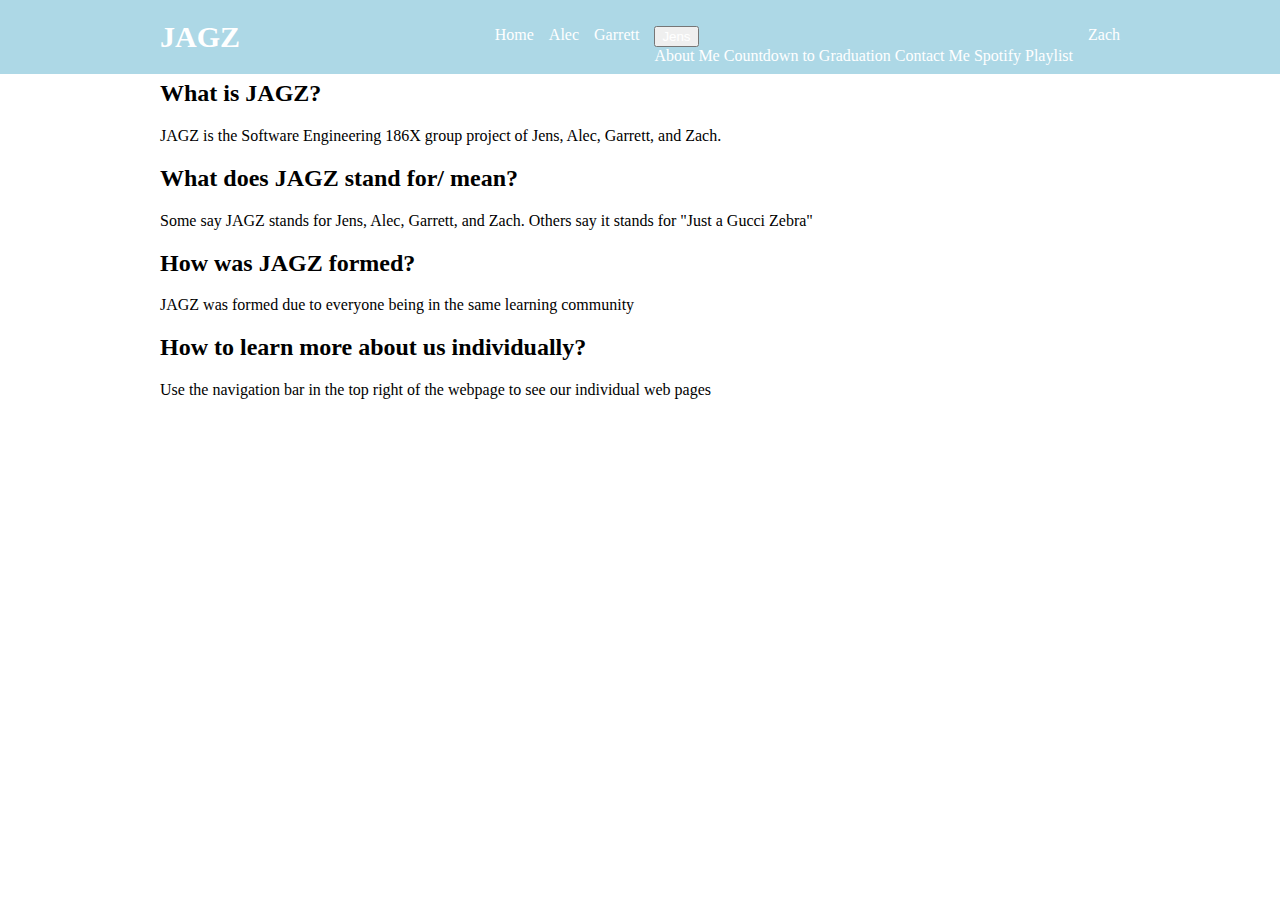
<file: index.html>
<!DOCTYPE html>
<html lang="en">
<head>
    <meta charset="UTF-8">
    <title>JAGZ</title>
    <link rel="stylesheet" type="text/css" href="./css/styles.css"> <!-- This refers to the styles.css in the css folder -->
</head>
    <header>
        <div class="header">
            <div class="container">
                <div class="logo">
                    <h1><a href="#">JAGZ</a></h1>
                </div>

                <div class="nav">
                    <ul>
                        <li><a href="index.html">Home</a></li>
                        <li><a href="alec.html">Alec</a></li>
                        <li><a href="garrett.html">Garrett</a></li>
                        <li><div class="dropdown">
                            <button class="dropbtn">
                                <a href="jens.html">Jens</a>
                                <i class="fa fa-caret-down"></i>
                            </button>
                            <div class="dropdown-content">
                                <a href="#about me">About Me</a>
                                <a href="#countdown">Countdown to Graduation</a>
                                <a href="#contact me">Contact Me</a>
                                <a href="#spotify">Spotify Playlist</a>
                            </div>
                        </div></li>
                        <li><a href="zach.html">Zach</a></li>
                    </ul>
                </div>
            </div>
        </div>

        <div class="container">
            <div class="container">
                <div class="title">
                    <h1>JAGZ</h1>
                </div>
                <h2> What is JAGZ?</h2>
                <p>JAGZ is the Software Engineering 186X group project of Jens, Alec, Garrett, and Zach. </p>
                <h2> What does JAGZ stand for/ mean?</h2>
                <p>Some say JAGZ stands for Jens, Alec, Garrett, and Zach. Others say it stands for "Just a Gucci Zebra" </p>
                <h2> How was JAGZ formed?</h2>
                <p>JAGZ was formed due to everyone being in the same learning community </p>
                <h2> How to learn more about us individually?</h2>
                <p>Use the navigation bar in the top right of the webpage to see our individual web pages </p>
            </div>
</html>
</file>
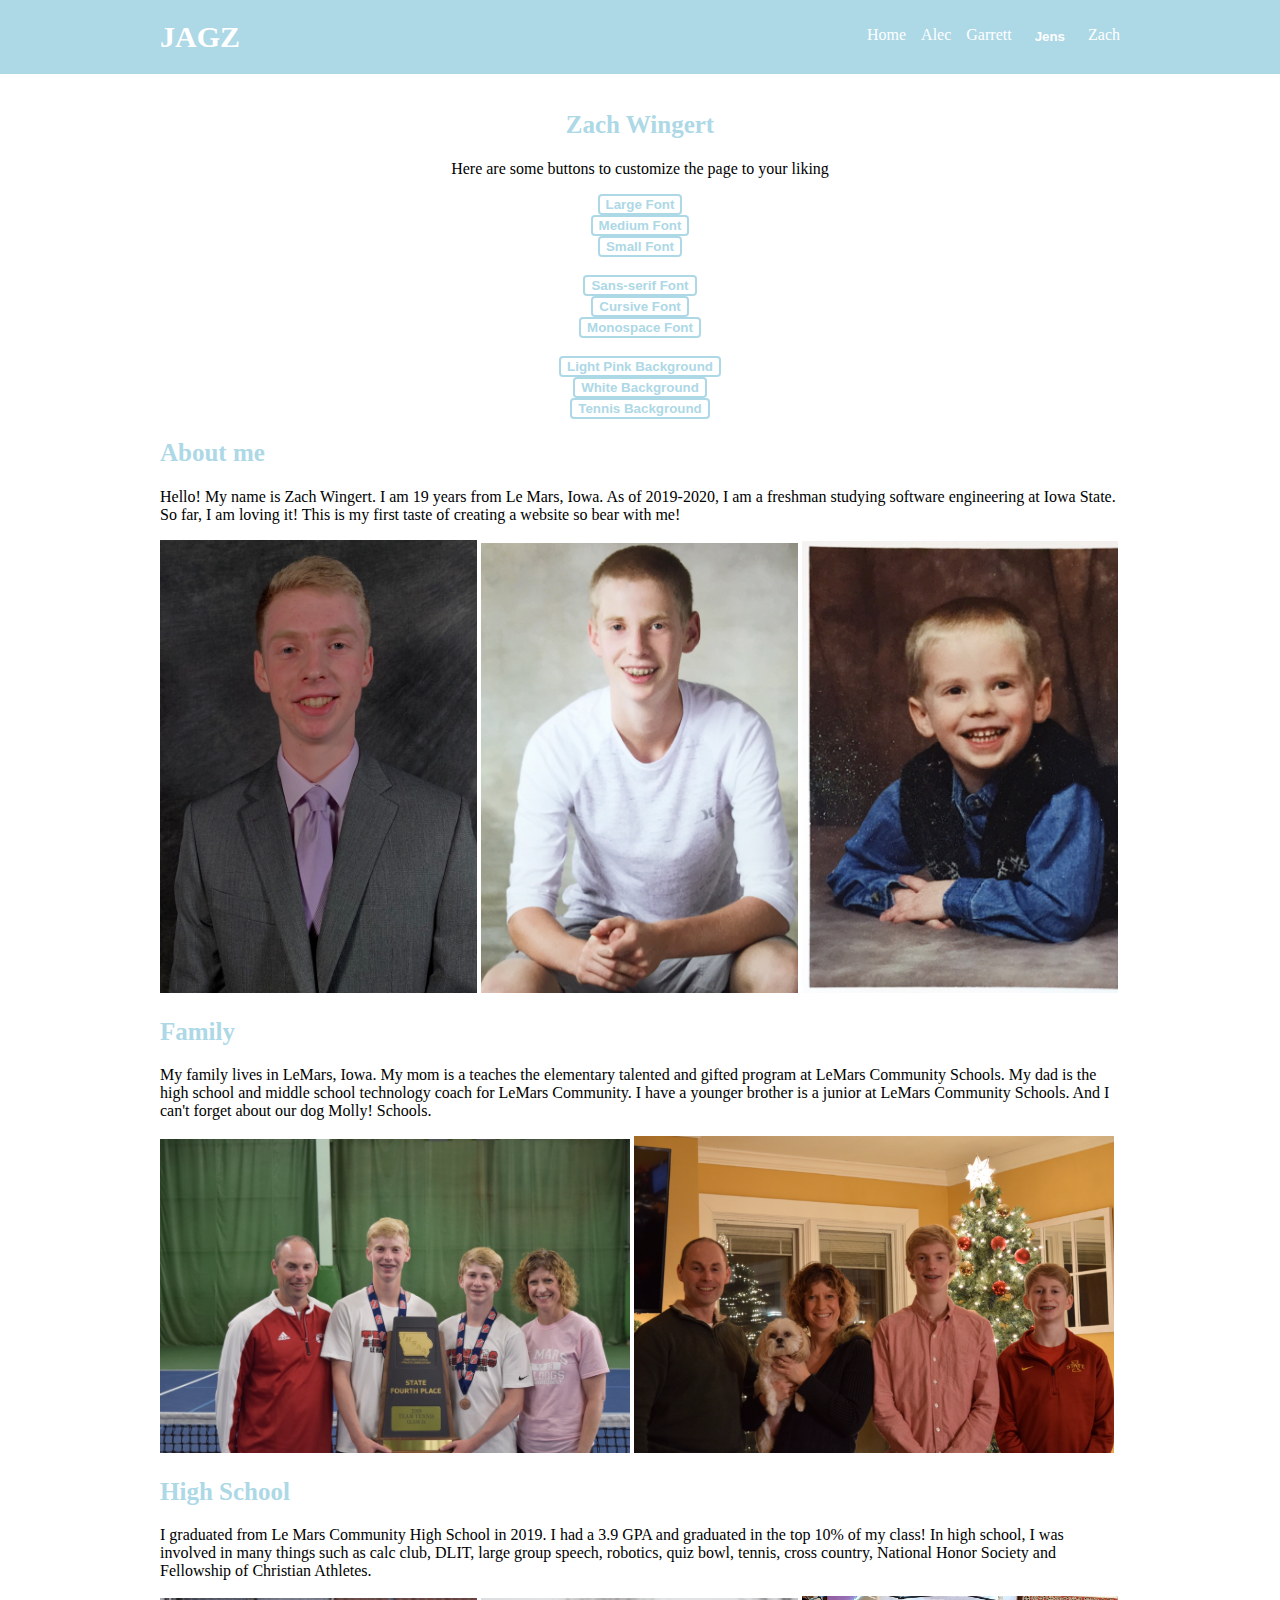
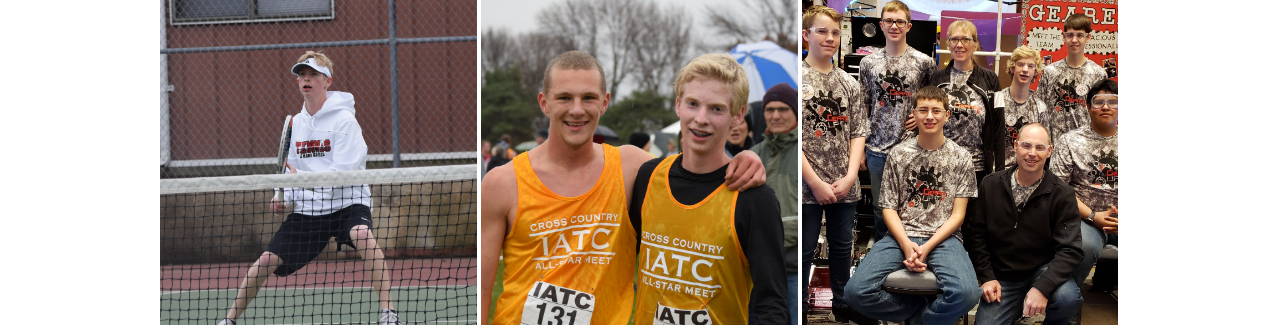
<file: zach.html>
<!DOCTYPE html>
<html lang="en">
<head>
    <meta charset="UTF-8">
    <title>Zach</title>
    <link href="./css/stylesZach.css" rel="stylesheet" type="text/css">
    <!-- This refers to the styles.css in the css folder -->
</head>
<header>
    <div class="header">
        <div class="container">
            <div class="logo">
                <h1><a href="#">JAGZ</a></h1>
            </div>

            <div class="nav">
                <ul>
                    <li><a href="index.html">Home</a></li>
                    <li><a href="alec.html">Alec</a></li>
                    <li><a href="garrett.html">Garrett</a></li>
                    <li><div class="dropdown">
                        <button class="dropbtn">
                            <a href="jens.html">Jens</a>
                            <i class="fa fa-caret-down"></i>
                        </button>
                        <div class="dropdown-content">
                            <a href="#about me">About Me</a>
                            <a href="#countdown">Countdown to Graduation</a>
                            <a href="#contact me">Contact Me</a>
                            <a href="#spotify">Spotify Playlist</a>
                        </div>
                    </div></li>
                    <li><a href="zach.html">Zach</a></li>
                </ul>
            </div>
        </div>
    </div>
</header>


<div class="container">
    <div class="content">
        <h2>
            <center>Zach Wingert</center>
        </h2>
        <p><center>Here are some buttons to customize the page to your liking</center></p>
        <button type="button"
                onclick="changeFontSizeLarge()">Large Font
        </button>
        <button type="button"
                onclick="changeFontSizeMedium()">Medium Font
        </button>
        <button type="button"
                onclick="changeFontSizeSmall()">Small Font
        </button>
        <br />
        <button type="button"
                onclick="changeSans()">Sans-serif Font
        </button>
        <button type="button"
                onclick="changeCursive()">Cursive Font
        </button>
        <button type="button"
                onclick="changeMonospace()">Monospace Font
        </button>
        <br />
        <button type="button"
                onclick="changeBackgroundPink()">Light Pink Background
        </button>
        <button type="button"
                onclick="changeBackgroundWhite()">White Background
        </button>
        <button type="button"
                onclick="changeBackgroundZach()">Tennis Background
        </button>

        <h2>About me</h2>
        <p> Hello! My name is Zach Wingert. I am 19 years from Le Mars, Iowa. As of 2019-2020, I am a freshman
            studying software engineering at Iowa State. So far, I am loving it! This is my first taste of creating a
            website so bear with me!</p>
        <img src="pics/ZachPics/ZachWingertPic.jpeg" alt="Picture of me" width="33%"/>
        <img src="pics/ZachPics/ZachSnrPic.jpg" alt="Picture of me" width="33%"/>
        <img src="pics/ZachPics/4%20Years%20.jpg" alt="Picture of me" width="33%"/>

        <h2>Family</h2>
        <p>My family lives in LeMars, Iowa. My mom is a teaches the elementary talented and gifted program at LeMars
            Community Schools. My dad is the high school and middle school technology coach for LeMars Community. I have
            a younger brother is a junior at LeMars Community Schools. And I can't forget about our dog Molly!
            Schools.</p>
        <img src="pics/ZachPics/ZachFam2.jpg" alt="Picture of family" width="49%"/>
        <img src="pics/ZachPics/ZachFamily.PNG" alt="Picture of family" width="50%"/>
        <h2>High School</h2>
        <p>I graduated from Le Mars Community High School in 2019. I had a 3.9 GPA and graduated in the top
            10% of my class! In high school, I was involved in many things such as calc club, DLIT, large group speech,
            robotics, quiz bowl, tennis, cross country, National Honor Society and Fellowship of Christian
            Athletes. </p>
        <img src="pics/ZachPics/ZachTennis.JPG" alt="Picture of tennis" width="33%"/>
        <img src="pics/ZachPics/ZachXC.JPG" alt="Picture of cross country" width="33%"/>
        <img src="pics/ZachPics/ZachRobotics.PNG" alt="Picture of robotics" width="33%"/>
        <script>
            var x = document.getElementsByClassName("content");
            var i;
            function changeFontSizeLarge() {
                    for (i = 0; i < x.length; i++) {
                        x[i].style.fontSize = "x-large";
                    }
            }
            function changeFontSizeMedium() {
                for (i = 0; i < x.length; i++) {
                    x[i].style.fontSize = "medium";
                }
            }
            function changeFontSizeSmall() {
                for (i = 0; i < x.length; i++) {
                    x[i].style.fontSize = "small";
                }
            }
            function changeSans() {
                for (i = 0; i < x.length; i++) {
                    x[i].style.fontFamily = "sans-serif";
                }
            }
            function changeCursive() {
                for (i = 0; i < x.length; i++) {
                    x[i].style.fontFamily = "cursive";
                }
            }
            function changeMonospace() {
                for (i = 0; i < x.length; i++) {
                    x[i].style.fontFamily = "monospace";
                }
            }
            function changeBackgroundPink() {
                document.body.style.background = "#FFB6C1"
            }
            function changeBackgroundWhite() {
                document.body.style.background = "white"
            }
            function changeBackgroundZach() {
                document.body.style.backgroundImage = "url('https://i5.walmartimages.com/asr/3e097c1a-a776-47df-8cd2-e4c2e65bc535_1.52785b542e42f04eeec56d57b43e7c93.jpeg?odnWidth=450&odnHeight=450&odnBg=ffffff')";
            }
        </script>
    </div>
</div>

</html>
</file>
<file: css/styles.css>
body {
    width: 100%;
    margin: auto;
}

.container {
    width: 960px;
    margin: 0 auto;
}

.content {
    padding-top: 90px;
}

.header {
    background: #add8e6;
    width: 100%;
    top: 0;
    position: fixed;
}

.logo {
    float: left;
    font-family: "Microsoft Sans Serif";
    font-size: 15px;
}

a {
    text-decoration: none;
    color: #ffffff;
}

li {
    list-style: none;
    float: left;
    margin-left: 15px;
    padding-top: 10px;
}

.nav {
    float: right;
}
</file>
<file: css/stylesZach.css>
body {
    width: 100%;
    margin: auto;
}

.container {
    width: 960px;
    margin: 0 auto;
}

.content {
    padding-top: 90px;
}

.header {
    background: #add8e6;
    width: 100%;
    top: 0;
    position: fixed;
}

.logo {
    float: left;
    font-family: "Microsoft Sans Serif";
    font-size: 15px;
}

a {
    text-decoration: none;
    color: #ffffff;
}

li {
    list-style: none;
    float: left;
    margin-left: 15px;
    padding-top: 10px;
}

.nav {
    float: right;
}
h2{
    color: lightblue;
    font-family: Elephant;
    font-size: 25px;
}
button {
    color: #add8e6;
    font-weight: bold;
    background: transparent;
    border: 2px solid #add8e6;
    border-radius: 4px;
    margin: 0 auto;
    display: block;
}
button:hover{
    background-color: #add8e6;      color: white;
}

/* -- For Jens' NavBar */
/* Dropdown content (hidden by default) */
.dropdown-content {
    display: none;
    position: absolute;
    background-color: #a2a6a5;
    min-width: 160px;
    box-shadow: 0px 8px 16px 0px rgba(0,0,0,0.2);
    z-index: 1;
}

/* Links inside the dropdown */
.dropdown-content a {
    float: none;
    color: white;
    padding: 12px 16px;
    text-decoration: none;
    display: block;
    text-align: left;
}

/* Add a grey background color to dropdown links on hover */
.dropdown-content a:hover {
    background-color: #ddd;
}

/* Show the dropdown menu on hover */
.dropdown:hover .dropdown-content {
    display: block;
}
</file>
